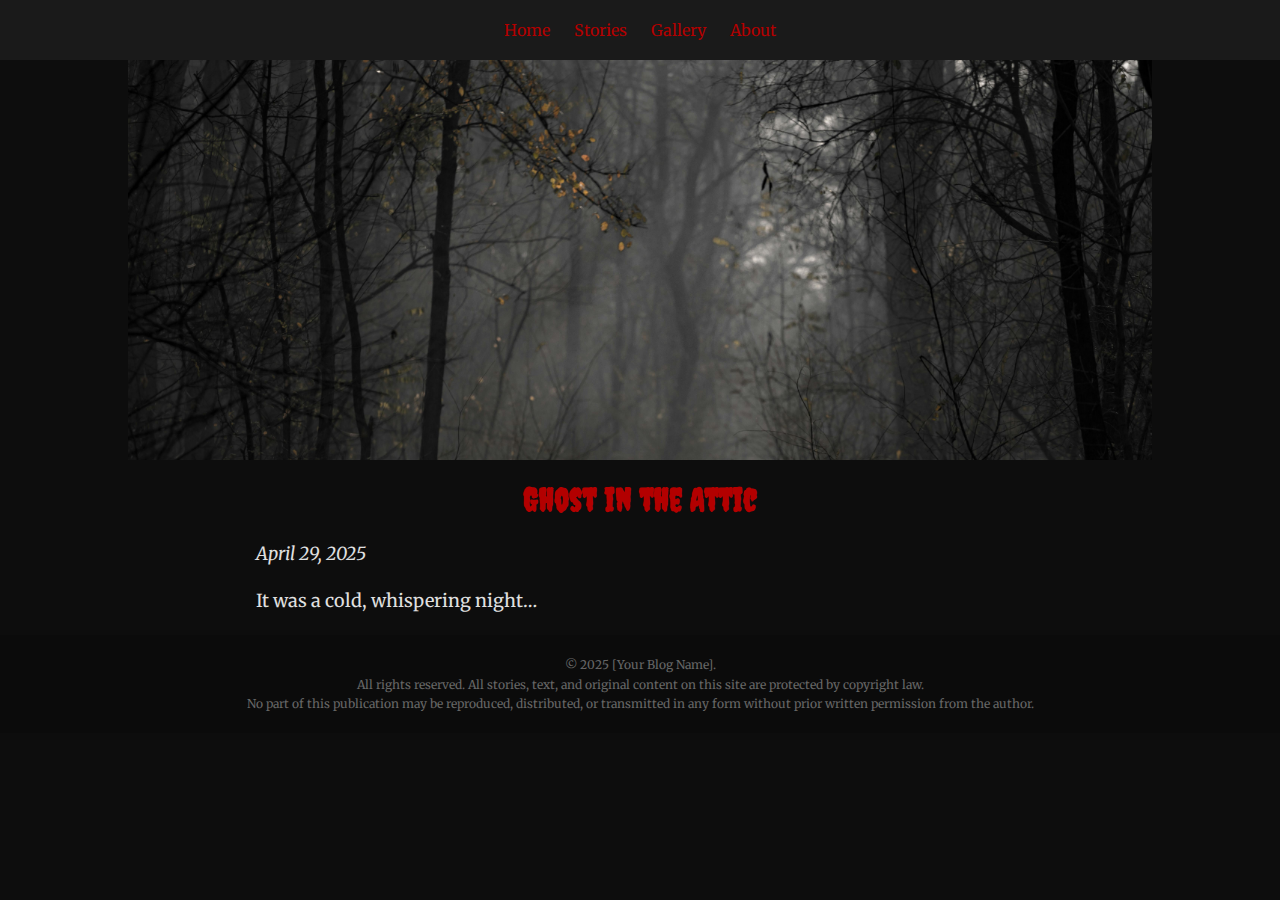
<file: posts/ghost-in-the-attic/index.html>
<!DOCTYPE html>
<html lang="en">
<head>
  <meta charset="UTF-8">
  <title>Ghost in the Attic</title>
    
    <link href="https://fonts.googleapis.com/css2?family=Creepster&family=Merriweather&display=swap" rel="stylesheet">
    <meta name="viewport" content="width=device-width, initial-scale=1.0" />
   <link rel="stylesheet" href="/css/style.css">
    
 
</head>
<body>

  <nav>
    <a href="/">Home</a>
    <a href="#">Stories</a>
    <a href="#">Gallery</a>
    <a href="#">About</a>
</nav>
<div class="banner"></div>
  <main>
    <h1>Ghost in the Attic</h1>
    <p><em>April 29, 2025</em></p>
    <div><p>It was a cold, whispering night&hellip;</p>
</div>
  </main>       
<footer>
    
      <p style="text-align: center;">© 2025 [Your Blog Name].<br> All rights reserved.  
        All stories, text, and original content on this site are protected by copyright law.<br>  
        No part of this publication may be reproduced, distributed, or transmitted in any
        form without prior written permission from the author.</p>
  </footer>
</body>
</html>
</file>
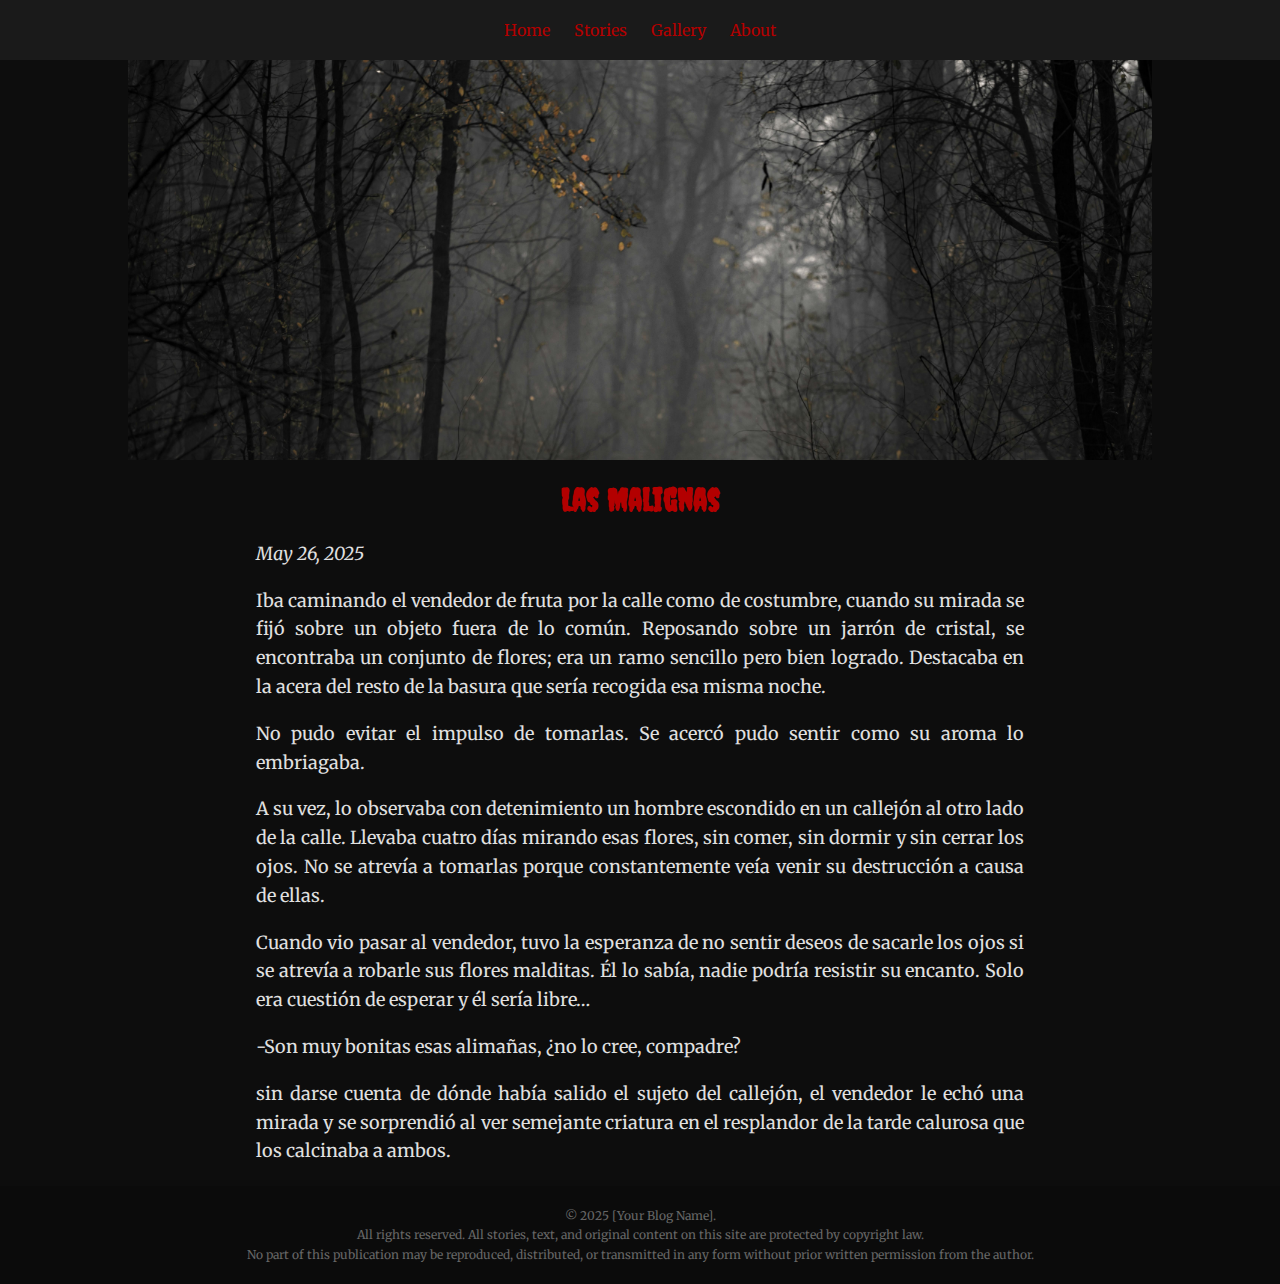
<file: posts/las-malignas/index.html>
<!DOCTYPE html>
<html lang="en">
<head>
  <meta charset="UTF-8">
  <title>Las Malignas</title>
    
    <link href="https://fonts.googleapis.com/css2?family=Creepster&family=Merriweather&display=swap" rel="stylesheet">
    <meta name="viewport" content="width=device-width, initial-scale=1.0" />
   <link rel="stylesheet" href="/css/style.css">
    
 
</head>
<body>

  <nav>
    <a href="/">Home</a>
    <a href="#">Stories</a>
    <a href="#">Gallery</a>
    <a href="#">About</a>
</nav>
<div class="banner"></div>
  <main>
    <h1>Las Malignas</h1>
    <p><em>May 26, 2025</em></p>
    <div><p>Iba caminando el vendedor de fruta  por la calle como de costumbre, cuando su mirada se fijó sobre un objeto fuera de lo común. Reposando sobre un jarrón de cristal, se encontraba  un conjunto de flores; era un ramo sencillo pero bien logrado. Destacaba en la acera del resto de la basura que sería recogida esa misma noche.</p>
<p>No pudo evitar el impulso de tomarlas. Se acercó pudo sentir como su aroma lo embriagaba.</p>
<p>A su vez, lo observaba con detenimiento un hombre escondido en un callejón al otro lado de la calle. Llevaba cuatro días mirando esas flores, sin comer, sin dormir y sin cerrar los ojos. No se atrevía a tomarlas porque constantemente veía venir su destrucción a causa de ellas.</p>
<p>Cuando vio pasar al vendedor, tuvo la esperanza de no sentir deseos de sacarle los ojos si se atrevía a robarle sus flores malditas. Él lo sabía, nadie podría resistir su encanto. Solo era cuestión de esperar y él sería libre&hellip;</p>
<p>-Son muy bonitas esas alimañas, ¿no lo cree, compadre?</p>
<p>sin darse cuenta de dónde había salido el sujeto del callejón, el vendedor le echó una mirada y se sorprendió al ver semejante criatura en el resplandor de la tarde calurosa que los calcinaba a ambos.</p>
</div>
  </main>       
<footer>
    
      <p style="text-align: center;">© 2025 [Your Blog Name].<br> All rights reserved.  
        All stories, text, and original content on this site are protected by copyright law.<br>  
        No part of this publication may be reproduced, distributed, or transmitted in any
        form without prior written permission from the author.</p>
  </footer>
</body>
</html>
</file>
<file: css/style.css>
body {
  background-color: #0D0D0D;
  color: #E0E0E0;
  font-family: 'Merriweather', serif;
  margin: 0;
}

h1, h2 {
  font-family: 'Creepster', cursive;
  color: #B30000;
}

a {
  color: #B30000;
  text-decoration: none;
}

a:hover {
  color: #660000;
}

p {
  line-height: 1.6;
  font-size: 18px;
 
}
main{
    text-align: justify;
    margin: 20px auto;
    width: 60%;
}
main h1,h2{
  text-align: center;

}
nav{
    text-align: center;
    padding: 20px 0;
    background-color: #1A1A1A;
    color: #E0E0E0;

}

.banner{
    background-image: url("../images/haunteBanner.jpg");
    height: 400px;
    background-repeat: no-repeat;
    background-size: cover;
    margin: auto;
    width: 80%;
    
}
.banner img{

    object-fit: cover;
  
    
}


nav a{
    padding: 0 10px;
}
nav a:hover{
    color: #FF3333;
}

footer{
    display: flex;
    flex-flow: row wrap;
    justify-content: center;
    text-align: center;
    background-color: #0B0B0B;
    color:#666666;
    padding: 20px 0;
    gap: 20px;
}

footer p{
  margin: 0;
  font-size: 12px;
}
footer a{
    color: #990000;
    
}

footer a:hover{
    color: #B30000;
    
}

/*auxiliary styles*/
.column{
  display: flex;
  flex-flow: column;
  

}

.w-100{

  width: 100%;
}
/*END auxiliary styles*/
</file>
